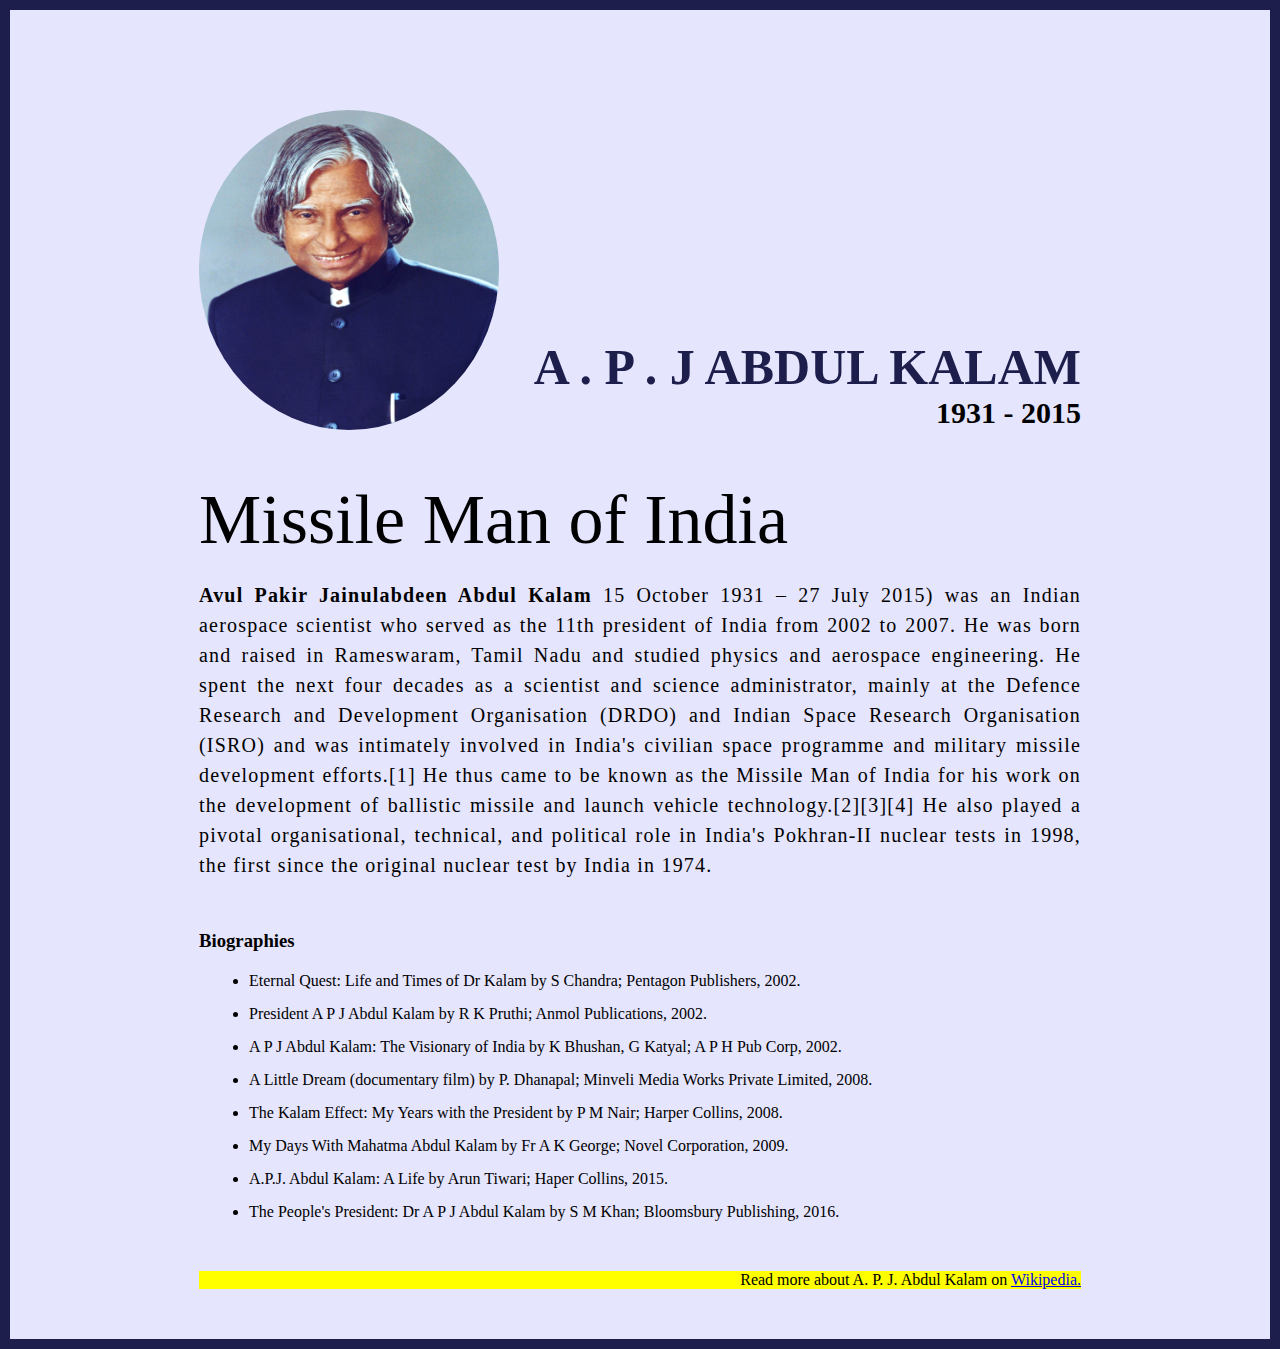
<file: abjabdul/index.html>
<!DOCTYPE html>
<html lang="en">
  <head>
    <meta charset="UTF-8" />

    <meta http-equiv="X-UA-Compatible" content="IE=edge" />

    <meta name="viewport" content="width=device-width, initial-scale=1.0" />
    <title>The Tribute Website | A.P. J Abdul Kalam</title>
    <link rel="stylesheet" href="style.css" />
  </head>
  <body>
    <div class="container">
      <div class="content">
        <section class="top_section">
          <div class="image_container">
            <img src="./apjpic.jpg" alt="tribute" />
          </div>
          <div>
            <h1>A . P . J Abdul Kalam</h1>
            <h4>1931 - 2015</h4>
          </div>
        </section>
        <section class="about_section">
          <h2>Missile Man of India</h2>
          <p>
            <b>Avul Pakir Jainulabdeen Abdul Kalam</b> 15 October 1931 – 27 July
            2015) was an Indian aerospace scientist who served as the 11th
            president of India from 2002 to 2007. He was born and raised in
            Rameswaram, Tamil Nadu and studied physics and aerospace
            engineering. He spent the next four decades as a scientist and
            science administrator, mainly at the Defence Research and
            Development Organisation (DRDO) and Indian Space Research
            Organisation (ISRO) and was intimately involved in India's civilian
            space programme and military missile development efforts.[1] He thus
            came to be known as the Missile Man of India for his work on the
            development of ballistic missile and launch vehicle
            technology.[2][3][4] He also played a pivotal organisational,
            technical, and political role in India's Pokhran-II nuclear tests in
            1998, the first since the original nuclear test by India in 1974.
          </p>
        </section>
        <section class="biography_section">
          <h3>Biographies</h3>
          <ul>
            <li>
              Eternal Quest: Life and Times of Dr Kalam by S Chandra; Pentagon
              Publishers, 2002.
            </li>
            <li>
              President A P J Abdul Kalam by R K Pruthi; Anmol Publications,
              2002.
            </li>
            <li>
              A P J Abdul Kalam: The Visionary of India by K Bhushan, G Katyal;
              A P H Pub Corp, 2002.
            </li>
            <li>
              A Little Dream (documentary film) by P. Dhanapal; Minveli Media
              Works Private Limited, 2008.
            </li>
            <li>
              The Kalam Effect: My Years with the President by P M Nair; Harper
              Collins, 2008.
            </li>
            <li>
              My Days With Mahatma Abdul Kalam by Fr A K George; Novel
              Corporation, 2009.
            </li>
            <li>
              A.P.J. Abdul Kalam: A Life by Arun Tiwari; Haper Collins, 2015.
            </li>
            <li>
              The People's President: Dr A P J Abdul Kalam by S M Khan;
              Bloomsbury Publishing, 2016.
            </li>
          </ul>
        </section>
        <footer>
          <p>
            Read more about A. P. J. Abdul Kalam on
            <a href="https://en.wikipedia.org/wiki/A._P._J._Abdul_Kalam"
              >Wikipedia.</a
            >
          </p>
        </footer>
      </div>
    </div>
  </body>
</html>
</file>
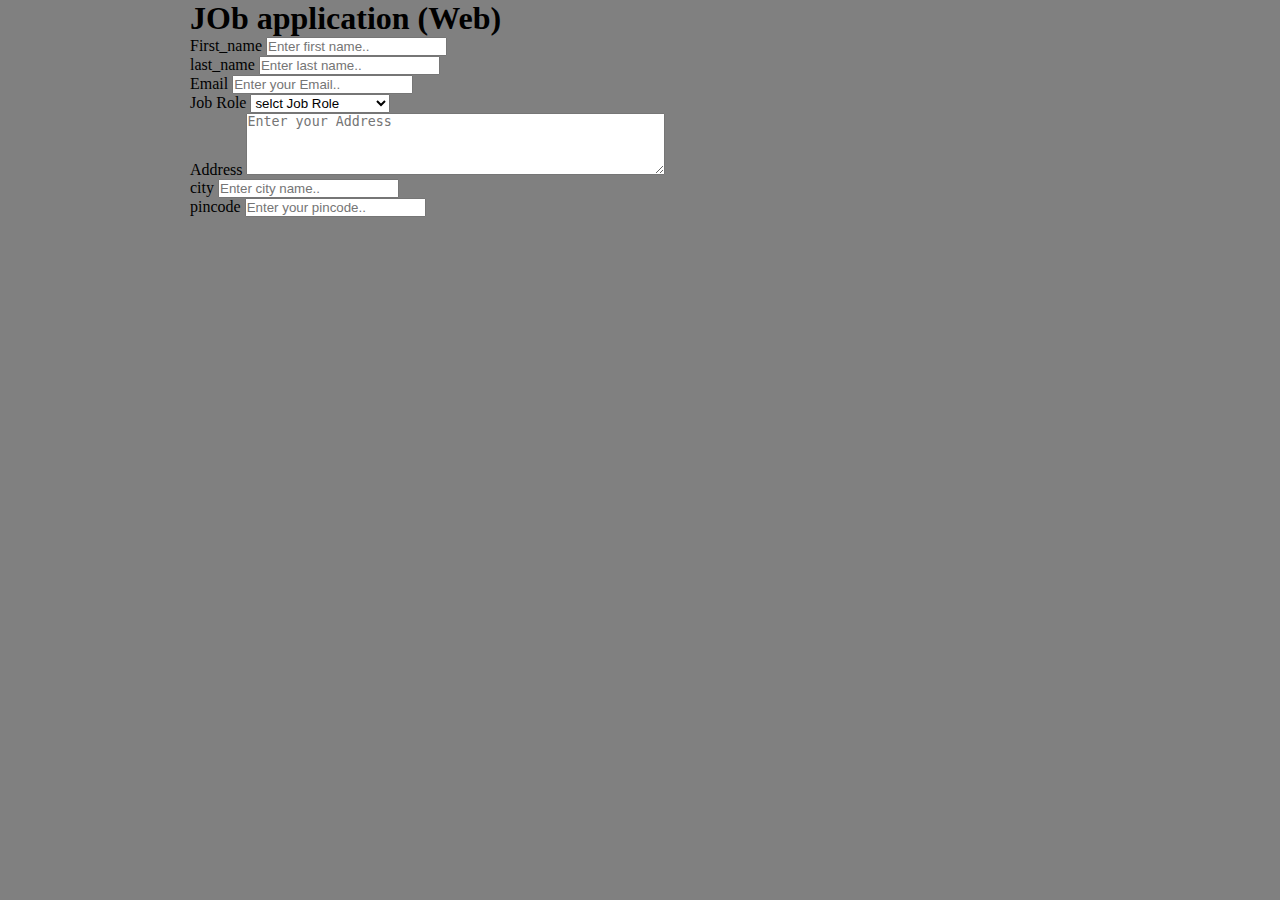
<file: form/index.html>
<!DOCTYPE html>
<html lang="en">

<head>
    <meta charset="UTF-8">
    <meta http-equiv="X-UA-Compatible" content="IE=edge">
    <meta name="viewport" content="width=device-width, initial-scale=1.0">
    <title>JOb application form</title>
    <style>
        * {
            margin: 0;
            padding: 0;
            box-sizing: border-box;
        }
        
        body {
            background: grey;
        }
        
        .container {
            max-width: 900px;
            margin: 0 auto;
        }
        
        .apply_box {
            max-width: 680px;
            padding: 20px;
            background-color: white;
            margin: 0 auto;
            margin-top: 54px;
            box-shadow: 4px;
        }
    </style>
</head>

<body>
    <div class="container">
        <div class="apply-box">
            <h1>JOb application (Web)</h1>
            <form action="">
                <div class="form_container">
                    <div class="form_control">
                        <label for="">First_name</label>
                        <input id="first_name" name="first_name" placeholder="Enter first name.." />

                    </div>
                    <div class="form_control">
                        <label for="last_name">last_name</label>
                        <input id="last_name" name="last_name" placeholder="Enter last name.." />

                    </div>
                    <div class="form_control">
                        <label for="Email">Email</label>
                        <input id="Email" name="Email" placeholder="Enter your Email.." />

                    </div>
                    <div class="form-control">
                        <label for="job_role">Job Role</label>
                        <select id="job_rle" name="job_role">
                            <option value="">selct Job Role</option>
                            <option value="fronted">fronted developer</option>
                            <option value="backend">backend develpoer</option>
                            <option value="full_stack">full_stack developer</option>
                            <option value="ui-vx">UI UX Designer</option>
                        </select>
                    </div>
                    <div class="form_control">
                        <label for="addres">Address</label>
                        <textarea id="addres" name="address" rows="4" cols="50" placeholder="Enter your Address"></textarea>

                    </div>
                    <div class="form_control">
                        <label for="city">city</label>
                        <input id="city" name="city" placeholder="Enter city name.." />

                    </div>
                    <div class="form_control">
                        <label for="pincode">pincode</label>
                        <input type="number" id="pincode" name="pincode" placeholder="Enter your pincode.." />

                    </div>

                </div>

            </form>

        </div>
    </div>
</body>

</html>
</file>
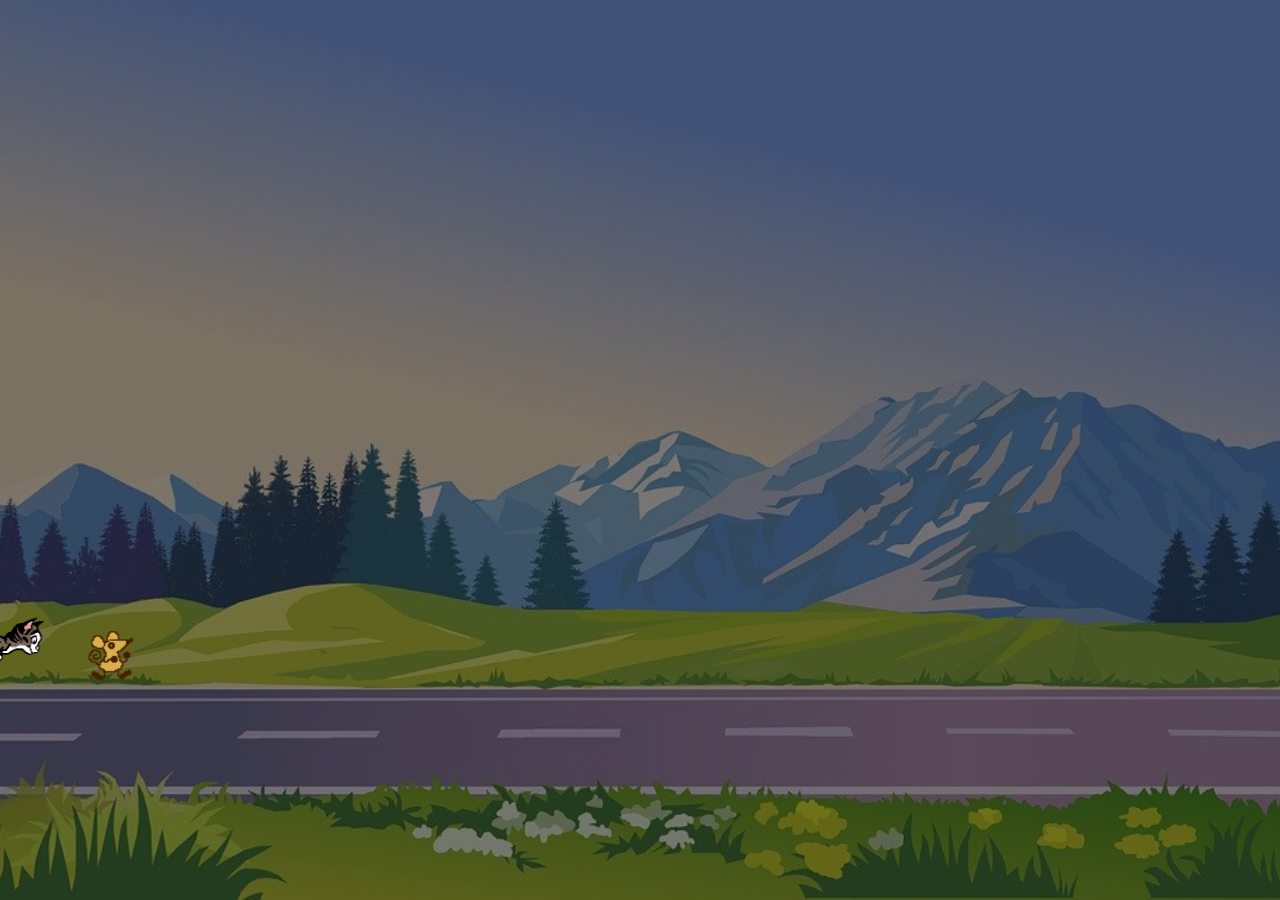
<file: animation/project1.html>
<!DOCTYPE html>
<html lang="en">

<head>
    <meta charset="UTF-8">
    <meta http-equiv="X-UA-Compatible" content="IE=edge">
    <meta name="viewport" content="width=device-width, initial-scale=1.0">
    <title>project1</title>
    <style>
        *{
            margin: 0;
            padding: 0;
        }
        body {
            width: 100%;
            background: linear-gradient(to top, rgba(0,0,0,0.5)50%,rgba(0,0,0,0.5)50%), url(bg.jpg);
             background-position: center;
             background-size: cover;
             min-height: 100vh;
        }
    </style>
</head>

<body>
    <marquee behavior=scroll direction="right"  scrollamount="20">
        <br>
        <br>
        <br>
        <br>
        <br>
        <br>
        <br>
        <br>
        <br>
        <br>
        <br>
        <br>
        <br>
        <br>
        <br>
        <br>
        <br>
        <br>
        <br>
        <br>
        <br>
        <br>
        <br>
        <br>
        <br>
        <br>
        <br>
        <br>
        <br>
        <br>
        <br>
        <img src="a.gif" width="250px"> &emsp; &emsp;
        <img src="b.gif" width="100px"> &emsp;
        <img src="c.gif" width="50px"> &nbsp;


    </marquee>


</body>

</ html>
</file>
<file: abjabdul/style.css>
* {
    margin: 0;
    padding: 0;
    box-sizing: border-box;
  }
  
  .container {
    background-color: #e5e5fd;
    min-height: 100vh;
    border: 10px solid #1d1e4c;
  }
  
   .content {
    max-width: 70%;
    margin: 0 auto;
  } 
  .top_section {
    margin-top: 100px;
    display: flex;
    justify-content: space-between;
    align-items: flex-end;
  }
  .top_section h1 {
    font-size: 50px;
    font-weight: bold;
    color: #1d1e4c;
    text-transform: uppercase;
  }
  .top_section h4 {
    font-size: 30px;
    text-align: end;
  }
  
  .image_container {
    border-radius: 50%;
    overflow: hidden;
  }
  
  .image_container,
  img {
    width: 300px;
    height: 320px;
  }
  .about_section {
    margin-top: 50px;
  }
  .about_section h2 {
    font-size: 70px;
    font-weight: 400;
    margin-bottom: 20px;
  }
  .about_section p {
    font-size: 20px;
    line-height: 30px;
    letter-spacing: 1.2px;
    text-align: justify;
  }
  .biography_section {
    margin: 50px 0;
  }
  .biography_section h3 {
    margin-bottom: 20px;
  }
  .biography_section ul {
    margin-left: 50px;
  }
  .biography_section li {
    margin-bottom: 15px;
  }
  
  footer {
    margin: 50px 0;
    width:100%;
    background-color:yellow;
  }
  footer p {
    text-align: end;
  }
</file>
